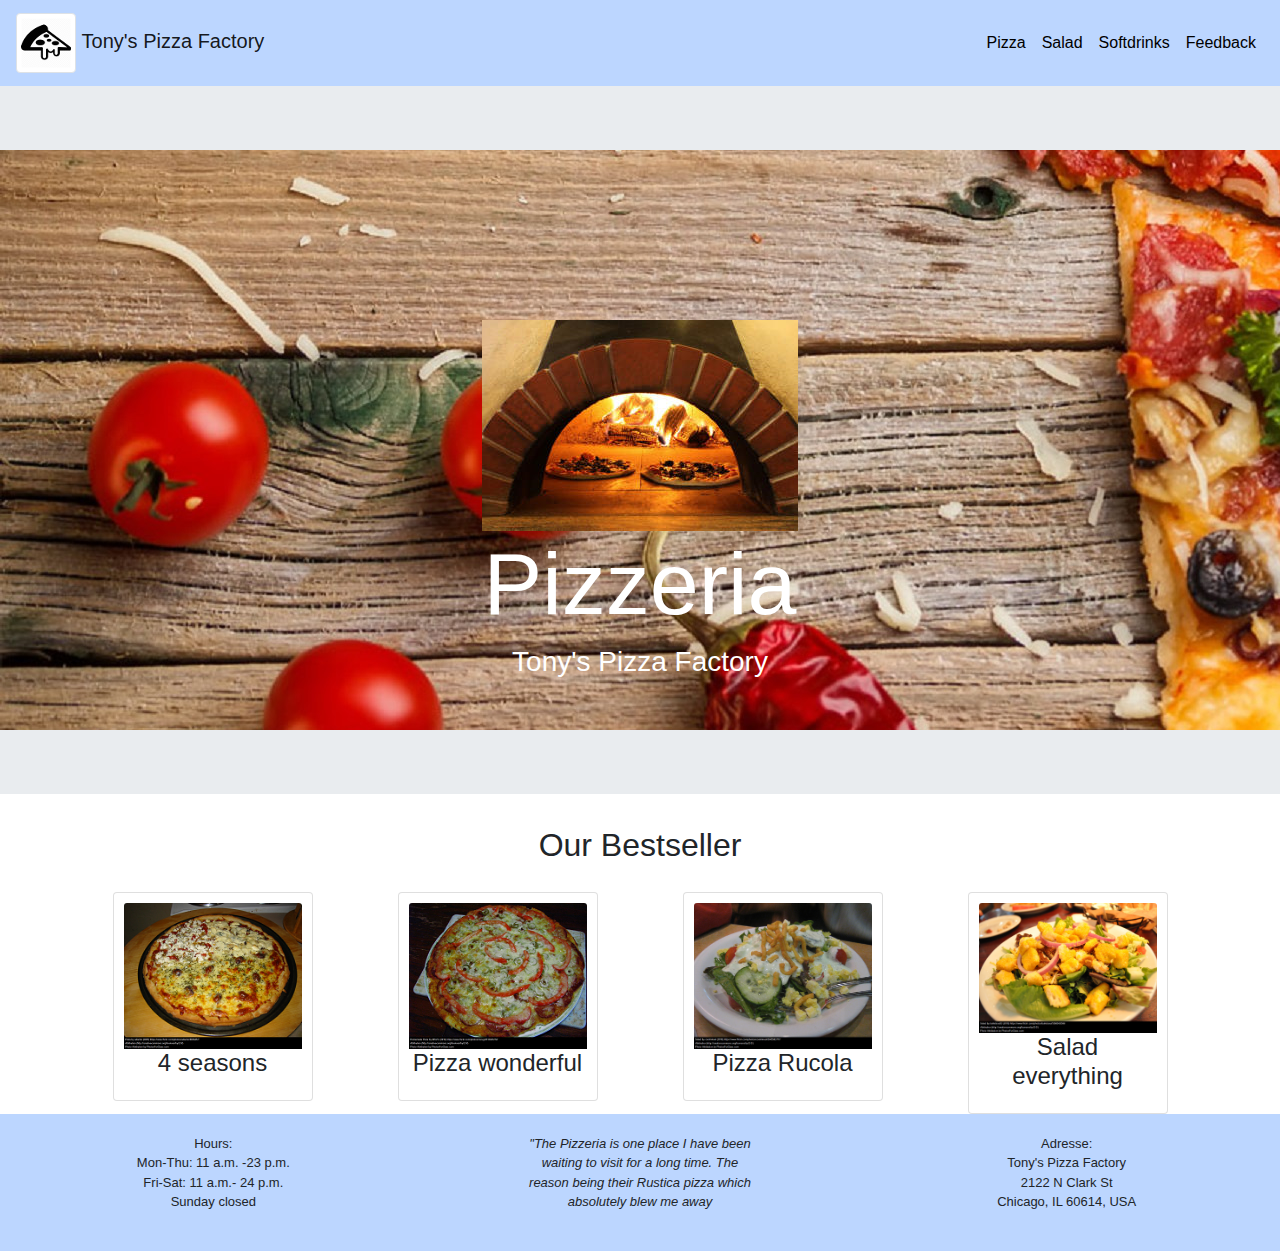
<file: index.html>
<!DOCTYPE html>
<html lang="en">
<head>
    <meta http-equiv="content-type" content="text/html; charset=utf-8">
    <title>Tony's Pizza Factory</title>
    <meta name="viewport" content="width=device-width, initial-scale=1">
    <meta name="author" content="Alisa">
    <meta http-equiv="x-ua-compatible" content="ie=edge">
    <link rel="stylesheet" href="pizzastyling.css">
    <link rel="stylesheet" href="https://maxcdn.bootstrapcdn.com/bootstrap/4.0.0-beta.2/css/bootstrap.min.css">
     <script src="custom.css"></script>   
    <script src="jquery.js.css"></script>
    <script src="ajax.js.css"></script>
    <script src="bootstra.js.css"></script>
    <style type="text/css"></style>

</head>
    <body>
    <header>
        <!-- start nav -->
        <nav class="navbar navbar-expand-md navbar-light">
            <a class="navbar-brand" href="index.html" target="content_body">
                <img src="img/logo.png" class="img-thumbnail" alt="Tony's Pizza Factory">&nbspTony's Pizza Factory
            </a>
            <button class="navbar-toggler" type="button" data-toggle="collapse" data-target="#collapsibleNavbar">
                <span class="navbar-toggler-icon"></span>
            </button>
                <div class="collapse navbar-collapse" id="collapsibleNavbar">
                    <ul class="nav navbar-nav navbar-right ml-auto">
                        <li class="nav-item"> <a class="nav-link" href="Pizzapage2.html" target="content_body">Pizza</a></li>
                        <li class="nav-item"> <a class="nav-link" href="Salad%20page.html" target="content_body">Salad</a> </li>
                        <li class="nav-item"> <a class="nav-link" href="Softdrinks.html" target="content_body">Softdrinks</a> </li>
                        <li class="nav-item"> <a class="nav-link" href="Feedback%20Webpage.html" target="content_body">Feedback</a> </li>
                    </ul>
                </div>
        </nav>
        <div class="jumbotron jumbotron-fluid" id="banner">
            <div class="parallax text-center" style="background-image: url(img/Hintergrund.jpg");="">
                <div class="parallax-pattern-overlay">
                    <div class="container text-center" style="height:580px;padding-top:170px;">
                        <img id="site-title" src="img/pizzaofen.png">
                        <h2 class="display-2"><b><span style="color: white;">Pizzeria</span></b></h2>
                        <h3 class="learn"><span style="color: white;">Tony's Pizza Factory</span></h3>
                    </div>
                </div>
            </div>
        </div>
    </header>

    <!--about us section-->
    <section class="aboutus" id="aboutus">
        <div class="container">
            <div class="row">
                <div class="col-lg-12">
                    <div class="heading text-center">


                        <h2 id="unsere Bestseller">Our Bestseller</h2>
                    </div>
                </div>
            </div>
            <div class="row">
                <div class="col-md-3">
                    <div class="card"> <img class="card-img-top" src="img/pizza5.png" alt="Card image cap">
                        <div class="card-block">
                            <h4 class="card-title">4 seasons</h4>
                            <a href="#" data-toggle="tooltip" title="This is a tooltip"></a>
                        </div>
                    </div>
                </div>
                <div class="col-md-3">
                    <div class="card"> <img class="card-img-top" src="img/pizza4.png" alt="Card image cap">
                        <div class="card-block">
                            <h4 class="card-title">Pizza wonderful</h4>
                        </div>
                    </div>
                </div>
                <div class="col-md-3">
                    <div class="card"> <img class="card-img-top" src="img/salad3.png" alt="Card image cap">
                        <div class="card-block">
                            <h4 class="card-title">Pizza Rucola</h4>
                        </div>
                    </div>
                </div>
                <div class="col-md-3">
                    <div class="card"> <img class="card-img-top" src="img/Salad1.png" alt="Card image cap">
                        <div class="card-block">
                            <h4 class="card-title">Salad everything</h4>
                        </div>
                    </div>
                </div>
            </div>
        </div>
    </section>
    <section class="footer" id="footer">
        <div class="row">
            <div class="col-md-4"> Hours:<br>
                Mon-Thu: 11 a.m. -23 p.m.<br>
                Fri-Sat: 11 a.m.- 24 p.m.<br>
                Sunday closed<br>
                <br>
            </div>
            <div class="col-md-4" id="slogan">"The Pizzeria is one place I have been<br>
                waiting to visit for a long time. The<br>
                reason being their Rustica pizza which <br>
                absolutely blew me away<br>
                <br>
            </div>
            <div class="col-md-4"> Adresse:<br>
                Tony's Pizza Factory<br>
                2122 N Clark St<br>
                Chicago, IL 60614, USA<br>
                <br>
            </div>
        </div>
    </section>
    </body>
</html>
</file>
<file: pizzastyling.css>
nav.navbar {
    background: #bcd6ff;
}
/* change navbar-brand color on hover */
.navbar a.navbar-brand:hover {
    color: green;
}
/*  change navbar li colors, also active one but not disabled one */
.navbar ul.navbar-nav li.nav-item a.nav-link {
    color: black;
}

/* change navbar background */
nav.navbar {
    background: #bcd6ff;
}
/* change navbar-brand color on hover */
.navbar a.navbar-brand:hover {
    color: green;
}
/*  change navbar li colors, also active one but not disabled one */
.navbar ul.navbar-nav li.nav-item a.nav-link {
    color: black;
}

#content {
    font-size: 1.2em;

}

/*Styles for body */

.card {
    width: 400px;
    margin: auto;
    text-align: center;
}

.card button {
    border: none;
    outline: 0;
    padding: 12px;
    cursor: pointer;
    width: 100%;
}

.card-body{

    text-align: center;
    font-size: medium;
}

.card button:hover {
    opacity: 0.7;
}

/*styles for the footer*/

#footer {
    clear: right;
    background: #bcd6ff;
    padding: 20px 10px 10px 20px;
}
#slogan{
    font-style: italic;
    font-size: small;
}


.content {
    font-size: 1.2em;
    align: auto;
    padding-top: 30px;
    padding-bottom: 30px;
    padding-right: 20px;
    padding-left: 20px;
    align-items: center;

}


.card{
    max-width: 200px;
    height: auto;
    margin-top: 20px;
    padding-top: 10px;
    padding-bottom: 10px;
    padding-right: 10px;
    padding-left: 10px;
    align-items: center;

}


#slogan{
    font-style: italic;
}


/*styles for the footer*/
#footer {
    clear: right;
    background: #bcd6ff;
    font-size: small;

    text-align: center !important;

    width: 100%;
    padding-top: 20px;
    padding-bottom: 20px;
    padding-right: 15px;
    padding-left: 15px;
}


.nameemailInput{
    margin-top: 2px;
    height: 28px;
    border: 2px solid grey;
    font-size: 16px;
    padding: 1px;
    width: 21px;
}

.commentInput{
    margin-top: 2px;
    height: 100px;
    border: 2px solid grey;
    font-size: 16px;
    padding: 1px;
    width: 21px;
}

.btn{
    padding: 1px;
    width: 80px;
}
.val_Error{
    color: red;
}
</file>
